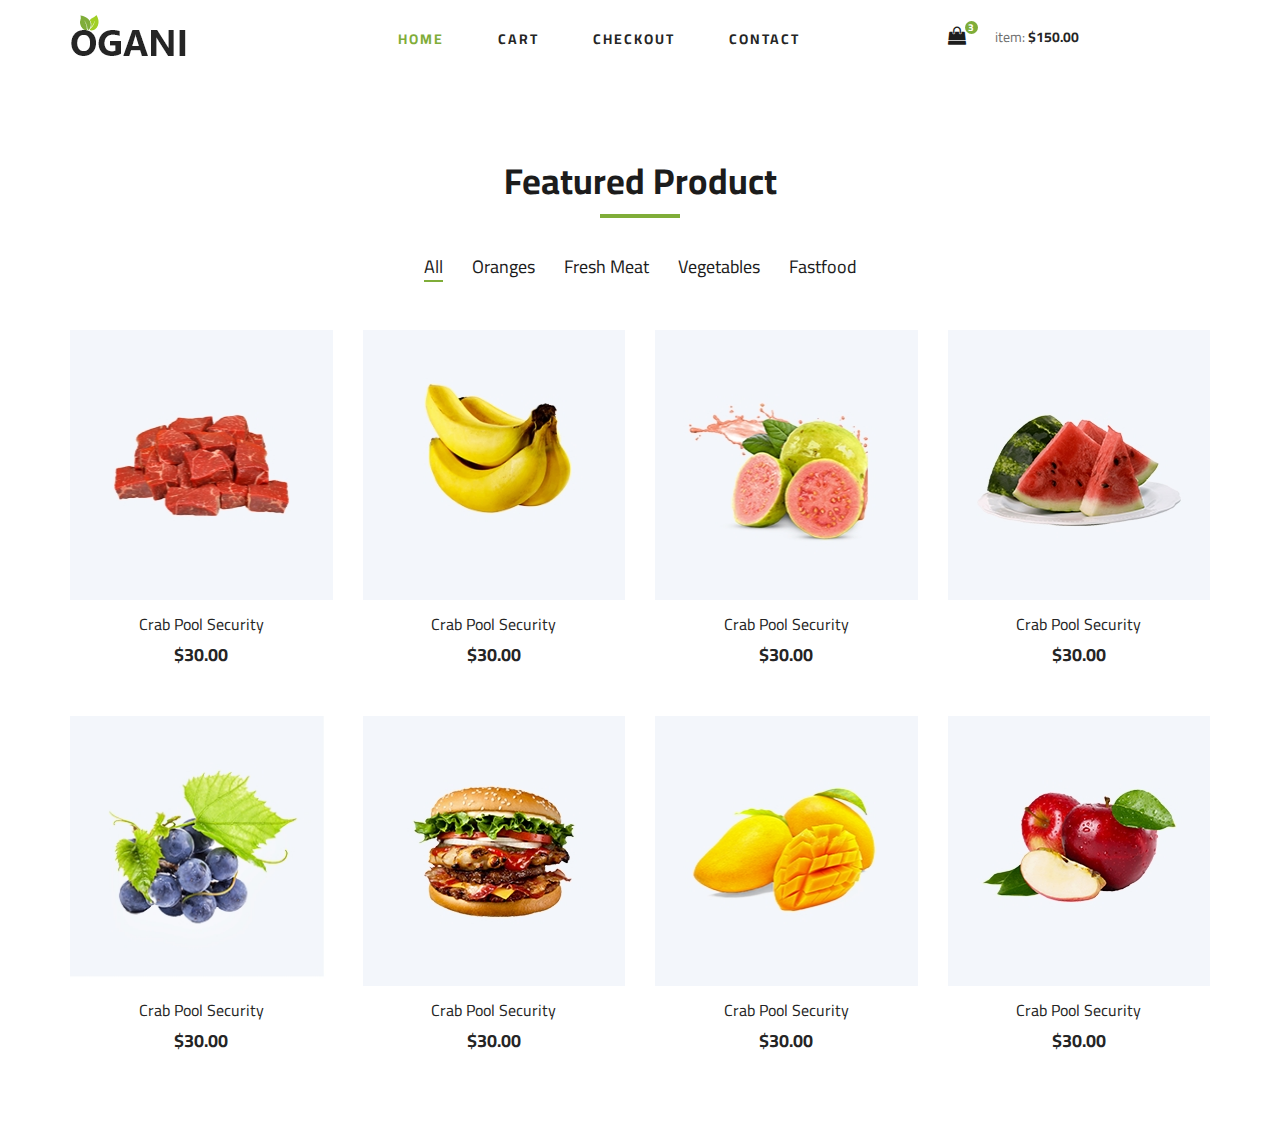
<file: index.html>
<!DOCTYPE html>
<html lang="en">

<head>
    <meta charset="UTF-8">
    <meta name="viewport" content="width=device-width, initial-scale=1.0">
    <meta http-equiv="X-UA-Compatible" content="ie=edge">
    <title>Products</title>

    <!-- Google Font -->
    <link href="https://fonts.googleapis.com/css2?family=Cairo:wght@200;300;400;600;900&display=swap" rel="stylesheet">

    <!-- Css Styles -->
    <link rel="stylesheet" href="css/bootstrap.min.css" type="text/css">
    <link rel="stylesheet" href="css/font-awesome.min.css" type="text/css">
    <link rel="stylesheet" href="css/elegant-icons.css" type="text/css">
    <link rel="stylesheet" href="css/nice-select.css" type="text/css">
    <link rel="stylesheet" href="css/jquery-ui.min.css" type="text/css">
    <link rel="stylesheet" href="css/style.css" type="text/css">
</head>

<body>
    <!-- Header Section Begin -->
    <header class="header">
        <div class="container">
            <div class="row">
                <div class="col-lg-3">
                    <div class="header__logo">
                        <a href="./index.html"><img src="img/logo.png" alt=""></a>
                    </div>
                </div>
                <div class="col-lg-6">
                    <nav class="header__menu">
                        <ul>
                            <li class="active"><a href="./index.html">HOME</a></li>
                            <li><a href="./shoping-cart.html">CART</a></li>
                            <li><a href="./checkout.html">CHECKOUT</a></li>
                            <li><a href="#">CONTACT</a></li>
                        </ul>
                    </nav>
                </div>
                <div class="col-lg-3">
                    <div class="header__cart">
                        <ul>
                            <li><a href="shoping-cart.html"><i class="fa fa-shopping-bag"></i> <span>3</span></a></li>
                        </ul>
                        <div class="header__cart__price">item: <span>$150.00</span></div>
                    </div>
                </div>
            </div>
        </div>
    </header>
    <!-- Header Section End -->

    <!-- Featured Section Begin -->
    <section class="featured spad">
        <div class="container">
            <div class="row">
                <div class="col-lg-12">
                    <div class="section-title">
                        <h2>Featured Product</h2>
                    </div>
                    <div class="featured__controls">
                        <ul>
                            <li class="active" data-filter="*">All</li>
                            <li data-filter=".oranges">Oranges</li>
                            <li data-filter=".fresh-meat">Fresh Meat</li>
                            <li data-filter=".vegetables">Vegetables</li>
                            <li data-filter=".fastfood">Fastfood</li>
                        </ul>
                    </div>
                </div>
            </div>
            <div class="row featured__filter">
                <div class="col-lg-3 col-md-4 col-sm-6 mix oranges fresh-meat">
                    <div class="featured__item">
                        <div class="featured__item__pic set-bg" data-setbg="img/featured/feature-1.jpg">
                            <ul class="featured__item__pic__hover">
                                <li><a href="#"><i class="fa fa-heart"></i></a></li>
                                <li><a href="#"><i class="fa fa-retweet"></i></a></li>
                                <li><a href="#"><i class="fa fa-shopping-cart"></i></a></li>
                            </ul>
                        </div>
                        <div class="featured__item__text">
                            <h6><a href="#">Crab Pool Security</a></h6>
                            <h5>$30.00</h5>
                        </div>
                    </div>
                </div>
                <div class="col-lg-3 col-md-4 col-sm-6 mix vegetables fastfood">
                    <div class="featured__item">
                        <div class="featured__item__pic set-bg" data-setbg="img/featured/feature-2.jpg">
                            <ul class="featured__item__pic__hover">
                                <li><a href="#"><i class="fa fa-heart"></i></a></li>
                                <li><a href="#"><i class="fa fa-retweet"></i></a></li>
                                <li><a href="#"><i class="fa fa-shopping-cart"></i></a></li>
                            </ul>
                        </div>
                        <div class="featured__item__text">
                            <h6><a href="#">Crab Pool Security</a></h6>
                            <h5>$30.00</h5>
                        </div>
                    </div>
                </div>
                <div class="col-lg-3 col-md-4 col-sm-6 mix vegetables fresh-meat">
                    <div class="featured__item">
                        <div class="featured__item__pic set-bg" data-setbg="img/featured/feature-3.jpg">
                            <ul class="featured__item__pic__hover">
                                <li><a href="#"><i class="fa fa-heart"></i></a></li>
                                <li><a href="#"><i class="fa fa-retweet"></i></a></li>
                                <li><a href="#"><i class="fa fa-shopping-cart"></i></a></li>
                            </ul>
                        </div>
                        <div class="featured__item__text">
                            <h6><a href="#">Crab Pool Security</a></h6>
                            <h5>$30.00</h5>
                        </div>
                    </div>
                </div>
                <div class="col-lg-3 col-md-4 col-sm-6 mix fastfood oranges">
                    <div class="featured__item">
                        <div class="featured__item__pic set-bg" data-setbg="img/featured/feature-4.jpg">
                            <ul class="featured__item__pic__hover">
                                <li><a href="#"><i class="fa fa-heart"></i></a></li>
                                <li><a href="#"><i class="fa fa-retweet"></i></a></li>
                                <li><a href="#"><i class="fa fa-shopping-cart"></i></a></li>
                            </ul>
                        </div>
                        <div class="featured__item__text">
                            <h6><a href="#">Crab Pool Security</a></h6>
                            <h5>$30.00</h5>
                        </div>
                    </div>
                </div>
                <div class="col-lg-3 col-md-4 col-sm-6 mix fresh-meat vegetables">
                    <div class="featured__item">
                        <div class="featured__item__pic set-bg" data-setbg="img/featured/feature-5.jpg">
                            <ul class="featured__item__pic__hover">
                                <li><a href="#"><i class="fa fa-heart"></i></a></li>
                                <li><a href="#"><i class="fa fa-retweet"></i></a></li>
                                <li><a href="#"><i class="fa fa-shopping-cart"></i></a></li>
                            </ul>
                        </div>
                        <div class="featured__item__text">
                            <h6><a href="#">Crab Pool Security</a></h6>
                            <h5>$30.00</h5>
                        </div>
                    </div>
                </div>
                <div class="col-lg-3 col-md-4 col-sm-6 mix oranges fastfood">
                    <div class="featured__item">
                        <div class="featured__item__pic set-bg" data-setbg="img/featured/feature-6.jpg">
                            <ul class="featured__item__pic__hover">
                                <li><a href="#"><i class="fa fa-heart"></i></a></li>
                                <li><a href="#"><i class="fa fa-retweet"></i></a></li>
                                <li><a href="#"><i class="fa fa-shopping-cart"></i></a></li>
                            </ul>
                        </div>
                        <div class="featured__item__text">
                            <h6><a href="#">Crab Pool Security</a></h6>
                            <h5>$30.00</h5>
                        </div>
                    </div>
                </div>
                <div class="col-lg-3 col-md-4 col-sm-6 mix fresh-meat vegetables">
                    <div class="featured__item">
                        <div class="featured__item__pic set-bg" data-setbg="img/featured/feature-7.jpg">
                            <ul class="featured__item__pic__hover">
                                <li><a href="#"><i class="fa fa-heart"></i></a></li>
                                <li><a href="#"><i class="fa fa-retweet"></i></a></li>
                                <li><a href="#"><i class="fa fa-shopping-cart"></i></a></li>
                            </ul>
                        </div>
                        <div class="featured__item__text">
                            <h6><a href="#">Crab Pool Security</a></h6>
                            <h5>$30.00</h5>
                        </div>
                    </div>
                </div>
                <div class="col-lg-3 col-md-4 col-sm-6 mix fastfood vegetables">
                    <div class="featured__item">
                        <div class="featured__item__pic set-bg" data-setbg="img/featured/feature-8.jpg">
                            <ul class="featured__item__pic__hover">
                                <li><a href="#"><i class="fa fa-heart"></i></a></li>
                                <li><a href="#"><i class="fa fa-retweet"></i></a></li>
                                <li><a href="#"><i class="fa fa-shopping-cart"></i></a></li>
                            </ul>
                        </div>
                        <div class="featured__item__text">
                            <h6><a href="#">Crab Pool Security</a></h6>
                            <h5>$30.00</h5>
                        </div>
                    </div>
                </div>
            </div>
        </div>
    </section>
    <!-- Featured Section End -->

    <!-- Js Plugins -->
    <script src="js/jquery-3.3.1.min.js"></script>
    <script src="js/bootstrap.min.js"></script>
    <script src="js/jquery.nice-select.min.js"></script>
    <script src="js/jquery-ui.min.js"></script>
    <script src="js/mixitup.min.js"></script>
    <script src="js/main.js"></script>

</body>

</html>
</file>
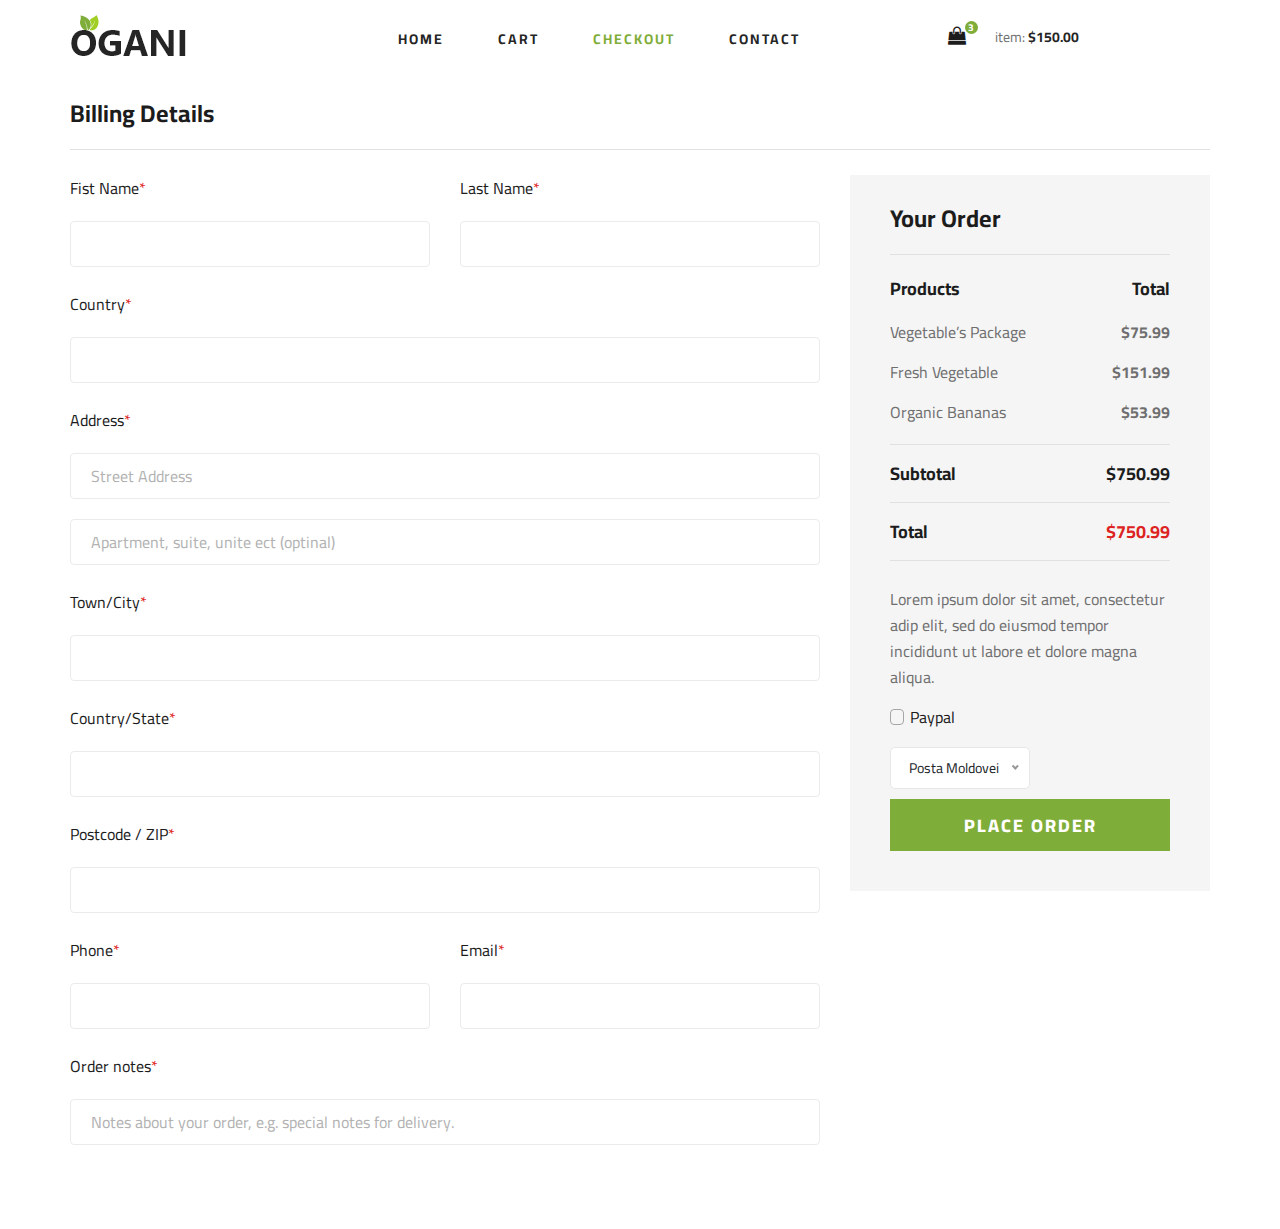
<file: checkout.html>
<!DOCTYPE html>
<html lang="en">

<head>
    <meta charset="UTF-8">
    <meta name="viewport" content="width=device-width, initial-scale=1.0">
    <meta http-equiv="X-UA-Compatible" content="ie=edge">
    <title>Checkout</title>

    <!-- Google Font -->
    <link href="https://fonts.googleapis.com/css2?family=Cairo:wght@200;300;400;600;900&display=swap" rel="stylesheet">

    <!-- Css Styles -->
    <link rel="stylesheet" href="css/bootstrap.min.css" type="text/css">
    <link rel="stylesheet" href="css/font-awesome.min.css" type="text/css">
    <link rel="stylesheet" href="css/elegant-icons.css" type="text/css">
    <link rel="stylesheet" href="css/nice-select.css" type="text/css">
    <link rel="stylesheet" href="css/jquery-ui.min.css" type="text/css">
    <link rel="stylesheet" href="css/style.css" type="text/css">
</head>

<body>
    <!-- Header Section Begin -->
    <header class="header">
        <div class="container">
            <div class="row">
                <div class="col-lg-3">
                    <div class="header__logo">
                        <a href="./index.html"><img src="img/logo.png" alt=""></a>
                    </div>
                </div>
                <div class="col-lg-6">
                    <nav class="header__menu">
                        <ul>
                            <li><a href="./index.html">HOME</a></li>
                            <li><a href="./shoping-cart.html">CART</a></li>
                            <li class="active"><a href="./checkout.html">CHECKOUT</a></li>
                            <li><a href="#">CONTACT</a></li>
                        </ul>
                    </nav>
                </div>
                <div class="col-lg-3">
                    <div class="header__cart">
                        <ul>
                            <li><a href="#"><i class="fa fa-shopping-bag"></i> <span>3</span></a></li>
                        </ul>
                        <div class="header__cart__price">item: <span>$150.00</span></div>
                    </div>
                </div>
            </div>
        </div>
    </header>
    <!-- Header Section End -->

    <!-- Checkout Section Begin -->
    <section class="checkout spad">
        <div class="container">
            <div class="checkout__form">
                <h4>Billing Details</h4>
                <form action="#">
                    <div class="row">
                        <div class="col-lg-8 col-md-6">
                            <div class="row">
                                <div class="col-lg-6">
                                    <div class="checkout__input">
                                        <p>Fist Name<span>*</span></p>
                                        <input type="text">
                                    </div>
                                </div>
                                <div class="col-lg-6">
                                    <div class="checkout__input">
                                        <p>Last Name<span>*</span></p>
                                        <input type="text">
                                    </div>
                                </div>
                            </div>
                            <div class="checkout__input">
                                <p>Country<span>*</span></p>
                                <input type="text">
                            </div>
                            <div class="checkout__input">
                                <p>Address<span>*</span></p>
                                <input type="text" placeholder="Street Address" class="checkout__input__add">
                                <input type="text" placeholder="Apartment, suite, unite ect (optinal)">
                            </div>
                            <div class="checkout__input">
                                <p>Town/City<span>*</span></p>
                                <input type="text">
                            </div>
                            <div class="checkout__input">
                                <p>Country/State<span>*</span></p>
                                <input type="text">
                            </div>
                            <div class="checkout__input">
                                <p>Postcode / ZIP<span>*</span></p>
                                <input type="text">
                            </div>
                            <div class="row">
                                <div class="col-lg-6">
                                    <div class="checkout__input">
                                        <p>Phone<span>*</span></p>
                                        <input type="text">
                                    </div>
                                </div>
                                <div class="col-lg-6">
                                    <div class="checkout__input">
                                        <p>Email<span>*</span></p>
                                        <input type="text">
                                    </div>
                                </div>
                            </div>
                            <div class="checkout__input">
                                <p>Order notes<span>*</span></p>
                                <input type="text"
                                    placeholder="Notes about your order, e.g. special notes for delivery.">
                            </div>
                        </div>
                        <div class="col-lg-4 col-md-6">
                            <div class="checkout__order">
                                <h4>Your Order</h4>
                                <div class="checkout__order__products">Products <span>Total</span></div>
                                <ul>
                                    <li>Vegetable’s Package <span>$75.99</span></li>
                                    <li>Fresh Vegetable <span>$151.99</span></li>
                                    <li>Organic Bananas <span>$53.99</span></li>
                                </ul>
                                <div class="checkout__order__subtotal">Subtotal <span>$750.99</span></div>
                                <div class="checkout__order__total">Total <span>$750.99</span></div>
                                <p>Lorem ipsum dolor sit amet, consectetur adip elit, sed do eiusmod tempor incididunt
                                    ut labore et dolore magna aliqua.</p>

                                <div class="checkout__input__checkbox">
                                    <label for="paypal">
                                        Paypal
                                        <input type="checkbox" id="paypal">
                                        <span class="checkmark"></span>
                                    </label>
                                </div>
                                <div class="checkout__input__checkbox">
                                    <select>
                                        <option>Posta Moldovei</option>
                                        <option>DHL</option>
                                    </select>
                                </div>
                                <button type="submit" class="site-btn">PLACE ORDER</button>
                            </div>
                        </div>
                    </div>
                </form>
            </div>
        </div>
    </section>
    <!-- Checkout Section End -->

    <!-- Js Plugins -->
    <script src="js/jquery-3.3.1.min.js"></script>
    <script src="js/bootstrap.min.js"></script>
    <script src="js/jquery.nice-select.min.js"></script>
    <script src="js/jquery-ui.min.js"></script>
    <script src="js/mixitup.min.js"></script>
    <script src="js/main.js"></script>

</body>

</html>
</file>
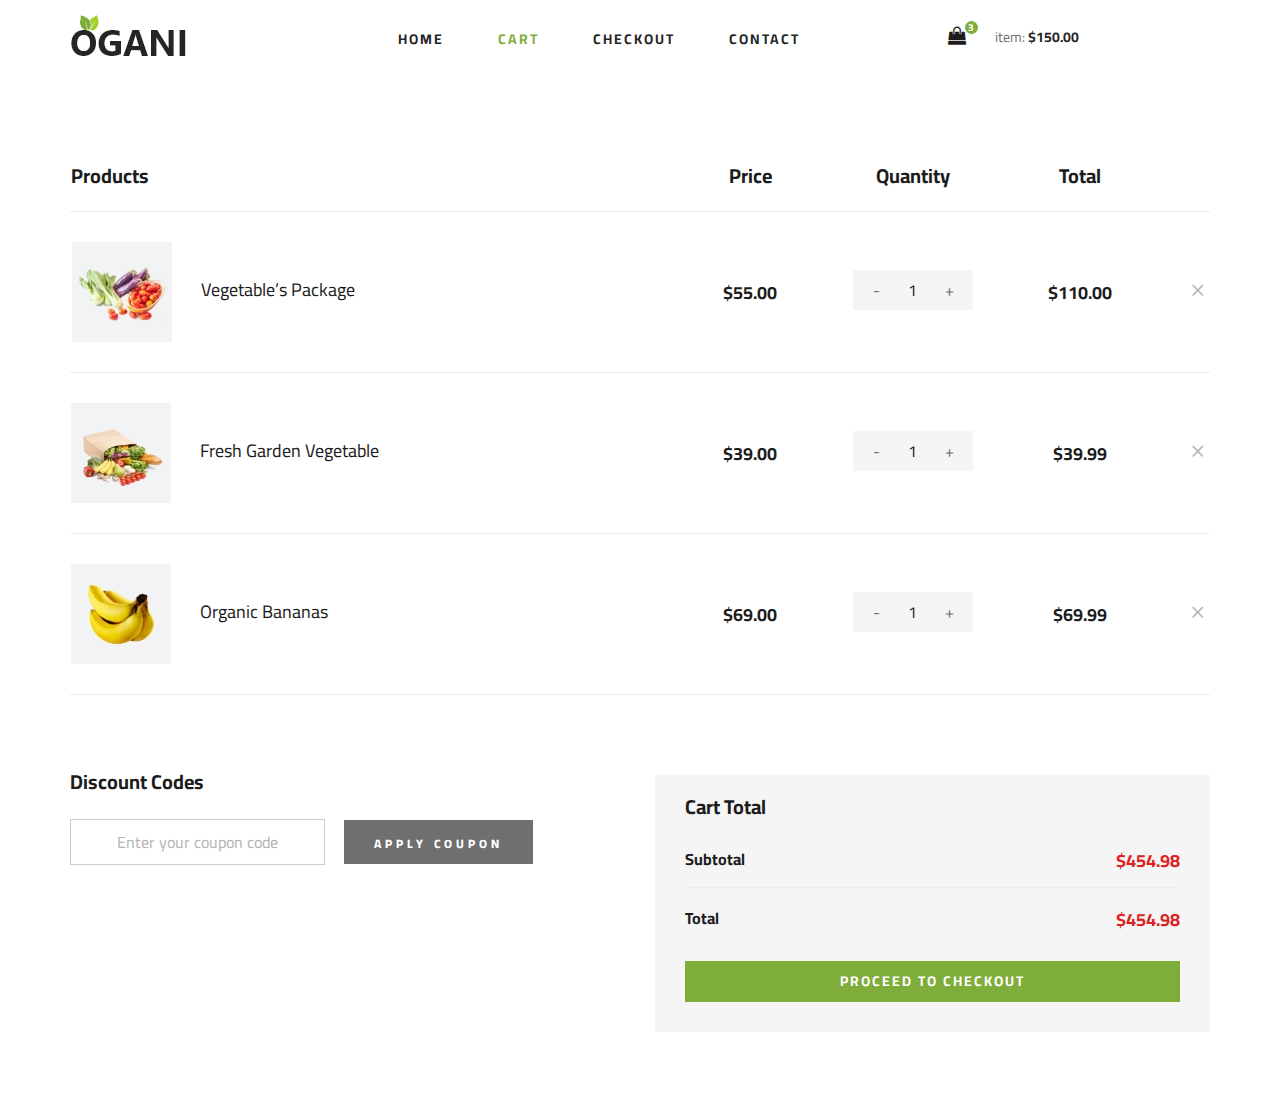
<file: shoping-cart.html>
<!DOCTYPE html>
<html lang="en">

<head>
    <meta charset="UTF-8">
    <meta name="description" content="Ogani Template">
    <meta name="viewport" content="width=device-width, initial-scale=1.0">
    <meta http-equiv="X-UA-Compatible" content="ie=edge">
    <title>Cart</title>

    <!-- Google Font -->
    <link href="https://fonts.googleapis.com/css2?family=Cairo:wght@200;300;400;600;900&display=swap" rel="stylesheet">

    <!-- Css Styles -->
    <link rel="stylesheet" href="css/bootstrap.min.css" type="text/css">
    <link rel="stylesheet" href="css/font-awesome.min.css" type="text/css">
    <link rel="stylesheet" href="css/elegant-icons.css" type="text/css">
    <link rel="stylesheet" href="css/nice-select.css" type="text/css">
    <link rel="stylesheet" href="css/jquery-ui.min.css" type="text/css">
    <link rel="stylesheet" href="css/style.css" type="text/css">
</head>

<body>
    <!-- Header Section Begin -->
    <header class="header">
        <div class="container">
            <div class="row">
                <div class="col-lg-3">
                    <div class="header__logo">
                        <a href="./index.html"><img src="img/logo.png" alt=""></a>
                    </div>
                </div>
                <div class="col-lg-6">
                    <nav class="header__menu">
                        <ul>
                            <li><a href="./index.html">HOME</a></li>
                            <li class="active"><a href="./shoping-cart.html">CART</a></li>
                            <li><a href="./checkout.html">CHECKOUT</a></li>
                            <li><a href="#">CONTACT</a></li>
                        </ul>
                    </nav>
                </div>
                <div class="col-lg-3">
                    <div class="header__cart">
                        <ul>
                            <li><a href="#"><i class="fa fa-shopping-bag"></i> <span>3</span></a></li>
                        </ul>
                        <div class="header__cart__price">item: <span>$150.00</span></div>
                    </div>
                </div>
            </div>
        </div>
    </header>
    <!-- Header Section End -->

    <!-- Shoping Cart Section Begin -->
    <section class="shoping-cart spad">
        <div class="container">
            <div class="row">
                <div class="col-lg-12">
                    <div class="shoping__cart__table">
                        <table>
                            <thead>
                                <tr>
                                    <th class="shoping__product">Products</th>
                                    <th>Price</th>
                                    <th>Quantity</th>
                                    <th>Total</th>
                                    <th></th>
                                </tr>
                            </thead>
                            <tbody>
                                <tr>
                                    <td class="shoping__cart__item">
                                        <img src="img/cart/cart-1.jpg" alt="">
                                        <h5>Vegetable’s Package</h5>
                                    </td>
                                    <td class="shoping__cart__price">
                                        $55.00
                                    </td>
                                    <td class="shoping__cart__quantity">
                                        <div class="quantity">
                                            <div class="pro-qty">
                                                <input type="text" value="1">
                                            </div>
                                        </div>
                                    </td>
                                    <td class="shoping__cart__total">
                                        $110.00
                                    </td>
                                    <td class="shoping__cart__item__close">
                                        <span class="icon_close"></span>
                                    </td>
                                </tr>
                                <tr>
                                    <td class="shoping__cart__item">
                                        <img src="img/cart/cart-2.jpg" alt="">
                                        <h5>Fresh Garden Vegetable</h5>
                                    </td>
                                    <td class="shoping__cart__price">
                                        $39.00
                                    </td>
                                    <td class="shoping__cart__quantity">
                                        <div class="quantity">
                                            <div class="pro-qty">
                                                <input type="text" value="1">
                                            </div>
                                        </div>
                                    </td>
                                    <td class="shoping__cart__total">
                                        $39.99
                                    </td>
                                    <td class="shoping__cart__item__close">
                                        <span class="icon_close"></span>
                                    </td>
                                </tr>
                                <tr>
                                    <td class="shoping__cart__item">
                                        <img src="img/cart/cart-3.jpg" alt="">
                                        <h5>Organic Bananas</h5>
                                    </td>
                                    <td class="shoping__cart__price">
                                        $69.00
                                    </td>
                                    <td class="shoping__cart__quantity">
                                        <div class="quantity">
                                            <div class="pro-qty">
                                                <input type="text" value="1">
                                            </div>
                                        </div>
                                    </td>
                                    <td class="shoping__cart__total">
                                        $69.99
                                    </td>
                                    <td class="shoping__cart__item__close">
                                        <span class="icon_close"></span>
                                    </td>
                                </tr>
                            </tbody>
                        </table>
                    </div>
                </div>
            </div>
            <div class="row">
                <div class="col-lg-6">
                    <div class="shoping__continue">
                        <div class="shoping__discount">
                            <h5>Discount Codes</h5>
                            <form action="#">
                                <input type="text" placeholder="Enter your coupon code">
                                <button type="submit" class="site-btn">APPLY COUPON</button>
                            </form>
                        </div>
                    </div>
                </div>
                <div class="col-lg-6">
                    <div class="shoping__checkout">
                        <h5>Cart Total</h5>
                        <ul>
                            <li>Subtotal <span>$454.98</span></li>
                            <li>Total <span>$454.98</span></li>
                        </ul>
                        <a href="checkout.html" class="primary-btn">PROCEED TO CHECKOUT</a>
                    </div>
                </div>
            </div>
        </div>
    </section>
    <!-- Shoping Cart Section End -->

    <!-- Js Plugins -->
    <script src="js/jquery-3.3.1.min.js"></script>
    <script src="js/bootstrap.min.js"></script>
    <script src="js/jquery.nice-select.min.js"></script>
    <script src="js/jquery-ui.min.js"></script>
    <script src="js/mixitup.min.js"></script>
    <script src="js/main.js"></script>

</body>

</html>
</file>
<file: css/elegant-icons.css>
@font-face {
	font-family: 'ElegantIcons';
	src:url('../fonts/ElegantIcons.eot');
	src:url('../fonts/ElegantIcons.eot?#iefix') format('embedded-opentype'),
		url('../fonts/ElegantIcons.woff') format('woff'),
		url('../fonts/ElegantIcons.ttf') format('truetype'),
		url('../fonts/ElegantIcons.svg#ElegantIcons') format('svg');
	font-weight: normal;
	font-style: normal;
}

/* Use the following CSS code if you want to use data attributes for inserting your icons */
[data-icon]:before {
	font-family: 'ElegantIcons';
	content: attr(data-icon);
	speak: none;
	font-weight: normal;
	font-variant: normal;
	text-transform: none;
	line-height: 1;
	-webkit-font-smoothing: antialiased;
	-moz-osx-font-smoothing: grayscale;
}

/* Use the following CSS code if you want to have a class per icon */
/*
Instead of a list of all class selectors,
you can use the generic selector below, but it's slower:
[class*="your-class-prefix"] {
*/
.arrow_up, .arrow_down, .arrow_left, .arrow_right, .arrow_left-up, .arrow_right-up, .arrow_right-down, .arrow_left-down, .arrow-up-down, .arrow_up-down_alt, .arrow_left-right_alt, .arrow_left-right, .arrow_expand_alt2, .arrow_expand_alt, .arrow_condense, .arrow_expand, .arrow_move, .arrow_carrot-up, .arrow_carrot-down, .arrow_carrot-left, .arrow_carrot-right, .arrow_carrot-2up, .arrow_carrot-2down, .arrow_carrot-2left, .arrow_carrot-2right, .arrow_carrot-up_alt2, .arrow_carrot-down_alt2, .arrow_carrot-left_alt2, .arrow_carrot-right_alt2, .arrow_carrot-2up_alt2, .arrow_carrot-2down_alt2, .arrow_carrot-2left_alt2, .arrow_carrot-2right_alt2, .arrow_triangle-up, .arrow_triangle-down, .arrow_triangle-left, .arrow_triangle-right, .arrow_triangle-up_alt2, .arrow_triangle-down_alt2, .arrow_triangle-left_alt2, .arrow_triangle-right_alt2, .arrow_back, .icon_minus-06, .icon_plus, .icon_close, .icon_check, .icon_minus_alt2, .icon_plus_alt2, .icon_close_alt2, .icon_check_alt2, .icon_zoom-out_alt, .icon_zoom-in_alt, .icon_search, .icon_box-empty, .icon_box-selected, .icon_minus-box, .icon_plus-box, .icon_box-checked, .icon_circle-empty, .icon_circle-slelected, .icon_stop_alt2, .icon_stop, .icon_pause_alt2, .icon_pause, .icon_menu, .icon_menu-square_alt2, .icon_menu-circle_alt2, .icon_ul, .icon_ol, .icon_adjust-horiz, .icon_adjust-vert, .icon_document_alt, .icon_documents_alt, .icon_pencil, .icon_pencil-edit_alt, .icon_pencil-edit, .icon_folder-alt, .icon_folder-open_alt, .icon_folder-add_alt, .icon_info_alt, .icon_error-oct_alt, .icon_error-circle_alt, .icon_error-triangle_alt, .icon_question_alt2, .icon_question, .icon_comment_alt, .icon_chat_alt, .icon_vol-mute_alt, .icon_volume-low_alt, .icon_volume-high_alt, .icon_quotations, .icon_quotations_alt2, .icon_clock_alt, .icon_lock_alt, .icon_lock-open_alt, .icon_key_alt, .icon_cloud_alt, .icon_cloud-upload_alt, .icon_cloud-download_alt, .icon_image, .icon_images, .icon_lightbulb_alt, .icon_gift_alt, .icon_house_alt, .icon_genius, .icon_mobile, .icon_tablet, .icon_laptop, .icon_desktop, .icon_camera_alt, .icon_mail_alt, .icon_cone_alt, .icon_ribbon_alt, .icon_bag_alt, .icon_creditcard, .icon_cart_alt, .icon_paperclip, .icon_tag_alt, .icon_tags_alt, .icon_trash_alt, .icon_cursor_alt, .icon_mic_alt, .icon_compass_alt, .icon_pin_alt, .icon_pushpin_alt, .icon_map_alt, .icon_drawer_alt, .icon_toolbox_alt, .icon_book_alt, .icon_calendar, .icon_film, .icon_table, .icon_contacts_alt, .icon_headphones, .icon_lifesaver, .icon_piechart, .icon_refresh, .icon_link_alt, .icon_link, .icon_loading, .icon_blocked, .icon_archive_alt, .icon_heart_alt, .icon_star_alt, .icon_star-half_alt, .icon_star, .icon_star-half, .icon_tools, .icon_tool, .icon_cog, .icon_cogs, .arrow_up_alt, .arrow_down_alt, .arrow_left_alt, .arrow_right_alt, .arrow_left-up_alt, .arrow_right-up_alt, .arrow_right-down_alt, .arrow_left-down_alt, .arrow_condense_alt, .arrow_expand_alt3, .arrow_carrot_up_alt, .arrow_carrot-down_alt, .arrow_carrot-left_alt, .arrow_carrot-right_alt, .arrow_carrot-2up_alt, .arrow_carrot-2dwnn_alt, .arrow_carrot-2left_alt, .arrow_carrot-2right_alt, .arrow_triangle-up_alt, .arrow_triangle-down_alt, .arrow_triangle-left_alt, .arrow_triangle-right_alt, .icon_minus_alt, .icon_plus_alt, .icon_close_alt, .icon_check_alt, .icon_zoom-out, .icon_zoom-in, .icon_stop_alt, .icon_menu-square_alt, .icon_menu-circle_alt, .icon_document, .icon_documents, .icon_pencil_alt, .icon_folder, .icon_folder-open, .icon_folder-add, .icon_folder_upload, .icon_folder_download, .icon_info, .icon_error-circle, .icon_error-oct, .icon_error-triangle, .icon_question_alt, .icon_comment, .icon_chat, .icon_vol-mute, .icon_volume-low, .icon_volume-high, .icon_quotations_alt, .icon_clock, .icon_lock, .icon_lock-open, .icon_key, .icon_cloud, .icon_cloud-upload, .icon_cloud-download, .icon_lightbulb, .icon_gift, .icon_house, .icon_camera, .icon_mail, .icon_cone, .icon_ribbon, .icon_bag, .icon_cart, .icon_tag, .icon_tags, .icon_trash, .icon_cursor, .icon_mic, .icon_compass, .icon_pin, .icon_pushpin, .icon_map, .icon_drawer, .icon_toolbox, .icon_book, .icon_contacts, .icon_archive, .icon_heart, .icon_profile, .icon_group, .icon_grid-2x2, .icon_grid-3x3, .icon_music, .icon_pause_alt, .icon_phone, .icon_upload, .icon_download, .social_facebook, .social_twitter, .social_pinterest, .social_googleplus, .social_tumblr, .social_tumbleupon, .social_wordpress, .social_instagram, .social_dribbble, .social_vimeo, .social_linkedin, .social_rss, .social_deviantart, .social_share, .social_myspace, .social_skype, .social_youtube, .social_picassa, .social_googledrive, .social_flickr, .social_blogger, .social_spotify, .social_delicious, .social_facebook_circle, .social_twitter_circle, .social_pinterest_circle, .social_googleplus_circle, .social_tumblr_circle, .social_stumbleupon_circle, .social_wordpress_circle, .social_instagram_circle, .social_dribbble_circle, .social_vimeo_circle, .social_linkedin_circle, .social_rss_circle, .social_deviantart_circle, .social_share_circle, .social_myspace_circle, .social_skype_circle, .social_youtube_circle, .social_picassa_circle, .social_googledrive_alt2, .social_flickr_circle, .social_blogger_circle, .social_spotify_circle, .social_delicious_circle, .social_facebook_square, .social_twitter_square, .social_pinterest_square, .social_googleplus_square, .social_tumblr_square, .social_stumbleupon_square, .social_wordpress_square, .social_instagram_square, .social_dribbble_square, .social_vimeo_square, .social_linkedin_square, .social_rss_square, .social_deviantart_square, .social_share_square, .social_myspace_square, .social_skype_square, .social_youtube_square, .social_picassa_square, .social_googledrive_square, .social_flickr_square, .social_blogger_square, .social_spotify_square, .social_delicious_square, .icon_printer, .icon_calulator, .icon_building, .icon_floppy, .icon_drive, .icon_search-2, .icon_id, .icon_id-2, .icon_puzzle, .icon_like, .icon_dislike, .icon_mug, .icon_currency, .icon_wallet, .icon_pens, .icon_easel, .icon_flowchart, .icon_datareport, .icon_briefcase, .icon_shield, .icon_percent, .icon_globe, .icon_globe-2, .icon_target, .icon_hourglass, .icon_balance, .icon_rook, .icon_printer-alt, .icon_calculator_alt, .icon_building_alt, .icon_floppy_alt, .icon_drive_alt, .icon_search_alt, .icon_id_alt, .icon_id-2_alt, .icon_puzzle_alt, .icon_like_alt, .icon_dislike_alt, .icon_mug_alt, .icon_currency_alt, .icon_wallet_alt, .icon_pens_alt, .icon_easel_alt, .icon_flowchart_alt, .icon_datareport_alt, .icon_briefcase_alt, .icon_shield_alt, .icon_percent_alt, .icon_globe_alt, .icon_clipboard {
	font-family: 'ElegantIcons';
	speak: none;
	font-style: normal;
	font-weight: normal;
	font-variant: normal;
	text-transform: none;
	line-height: 1;
	-webkit-font-smoothing: antialiased;
}
.arrow_up:before {
	content: "\21";
}
.arrow_down:before {
	content: "\22";
}
.arrow_left:before {
	content: "\23";
}
.arrow_right:before {
	content: "\24";
}
.arrow_left-up:before {
	content: "\25";
}
.arrow_right-up:before {
	content: "\26";
}
.arrow_right-down:before {
	content: "\27";
}
.arrow_left-down:before {
	content: "\28";
}
.arrow-up-down:before {
	content: "\29";
}
.arrow_up-down_alt:before {
	content: "\2a";
}
.arrow_left-right_alt:before {
	content: "\2b";
}
.arrow_left-right:before {
	content: "\2c";
}
.arrow_expand_alt2:before {
	content: "\2d";
}
.arrow_expand_alt:before {
	content: "\2e";
}
.arrow_condense:before {
	content: "\2f";
}
.arrow_expand:before {
	content: "\30";
}
.arrow_move:before {
	content: "\31";
}
.arrow_carrot-up:before {
	content: "\32";
}
.arrow_carrot-down:before {
	content: "\33";
}
.arrow_carrot-left:before {
	content: "\34";
}
.arrow_carrot-right:before {
	content: "\35";
}
.arrow_carrot-2up:before {
	content: "\36";
}
.arrow_carrot-2down:before {
	content: "\37";
}
.arrow_carrot-2left:before {
	content: "\38";
}
.arrow_carrot-2right:before {
	content: "\39";
}
.arrow_carrot-up_alt2:before {
	content: "\3a";
}
.arrow_carrot-down_alt2:before {
	content: "\3b";
}
.arrow_carrot-left_alt2:before {
	content: "\3c";
}
.arrow_carrot-right_alt2:before {
	content: "\3d";
}
.arrow_carrot-2up_alt2:before {
	content: "\3e";
}
.arrow_carrot-2down_alt2:before {
	content: "\3f";
}
.arrow_carrot-2left_alt2:before {
	content: "\40";
}
.arrow_carrot-2right_alt2:before {
	content: "\41";
}
.arrow_triangle-up:before {
	content: "\42";
}
.arrow_triangle-down:before {
	content: "\43";
}
.arrow_triangle-left:before {
	content: "\44";
}
.arrow_triangle-right:before {
	content: "\45";
}
.arrow_triangle-up_alt2:before {
	content: "\46";
}
.arrow_triangle-down_alt2:before {
	content: "\47";
}
.arrow_triangle-left_alt2:before {
	content: "\48";
}
.arrow_triangle-right_alt2:before {
	content: "\49";
}
.arrow_back:before {
	content: "\4a";
}
.icon_minus-06:before {
	content: "\4b";
}
.icon_plus:before {
	content: "\4c";
}
.icon_close:before {
	content: "\4d";
}
.icon_check:before {
	content: "\4e";
}
.icon_minus_alt2:before {
	content: "\4f";
}
.icon_plus_alt2:before {
	content: "\50";
}
.icon_close_alt2:before {
	content: "\51";
}
.icon_check_alt2:before {
	content: "\52";
}
.icon_zoom-out_alt:before {
	content: "\53";
}
.icon_zoom-in_alt:before {
	content: "\54";
}
.icon_search:before {
	content: "\55";
}
.icon_box-empty:before {
	content: "\56";
}
.icon_box-selected:before {
	content: "\57";
}
.icon_minus-box:before {
	content: "\58";
}
.icon_plus-box:before {
	content: "\59";
}
.icon_box-checked:before {
	content: "\5a";
}
.icon_circle-empty:before {
	content: "\5b";
}
.icon_circle-slelected:before {
	content: "\5c";
}
.icon_stop_alt2:before {
	content: "\5d";
}
.icon_stop:before {
	content: "\5e";
}
.icon_pause_alt2:before {
	content: "\5f";
}
.icon_pause:before {
	content: "\60";
}
.icon_menu:before {
	content: "\61";
}
.icon_menu-square_alt2:before {
	content: "\62";
}
.icon_menu-circle_alt2:before {
	content: "\63";
}
.icon_ul:before {
	content: "\64";
}
.icon_ol:before {
	content: "\65";
}
.icon_adjust-horiz:before {
	content: "\66";
}
.icon_adjust-vert:before {
	content: "\67";
}
.icon_document_alt:before {
	content: "\68";
}
.icon_documents_alt:before {
	content: "\69";
}
.icon_pencil:before {
	content: "\6a";
}
.icon_pencil-edit_alt:before {
	content: "\6b";
}
.icon_pencil-edit:before {
	content: "\6c";
}
.icon_folder-alt:before {
	content: "\6d";
}
.icon_folder-open_alt:before {
	content: "\6e";
}
.icon_folder-add_alt:before {
	content: "\6f";
}
.icon_info_alt:before {
	content: "\70";
}
.icon_error-oct_alt:before {
	content: "\71";
}
.icon_error-circle_alt:before {
	content: "\72";
}
.icon_error-triangle_alt:before {
	content: "\73";
}
.icon_question_alt2:before {
	content: "\74";
}
.icon_question:before {
	content: "\75";
}
.icon_comment_alt:before {
	content: "\76";
}
.icon_chat_alt:before {
	content: "\77";
}
.icon_vol-mute_alt:before {
	content: "\78";
}
.icon_volume-low_alt:before {
	content: "\79";
}
.icon_volume-high_alt:before {
	content: "\7a";
}
.icon_quotations:before {
	content: "\7b";
}
.icon_quotations_alt2:before {
	content: "\7c";
}
.icon_clock_alt:before {
	content: "\7d";
}
.icon_lock_alt:before {
	content: "\7e";
}
.icon_lock-open_alt:before {
	content: "\e000";
}
.icon_key_alt:before {
	content: "\e001";
}
.icon_cloud_alt:before {
	content: "\e002";
}
.icon_cloud-upload_alt:before {
	content: "\e003";
}
.icon_cloud-download_alt:before {
	content: "\e004";
}
.icon_image:before {
	content: "\e005";
}
.icon_images:before {
	content: "\e006";
}
.icon_lightbulb_alt:before {
	content: "\e007";
}
.icon_gift_alt:before {
	content: "\e008";
}
.icon_house_alt:before {
	content: "\e009";
}
.icon_genius:before {
	content: "\e00a";
}
.icon_mobile:before {
	content: "\e00b";
}
.icon_tablet:before {
	content: "\e00c";
}
.icon_laptop:before {
	content: "\e00d";
}
.icon_desktop:before {
	content: "\e00e";
}
.icon_camera_alt:before {
	content: "\e00f";
}
.icon_mail_alt:before {
	content: "\e010";
}
.icon_cone_alt:before {
	content: "\e011";
}
.icon_ribbon_alt:before {
	content: "\e012";
}
.icon_bag_alt:before {
	content: "\e013";
}
.icon_creditcard:before {
	content: "\e014";
}
.icon_cart_alt:before {
	content: "\e015";
}
.icon_paperclip:before {
	content: "\e016";
}
.icon_tag_alt:before {
	content: "\e017";
}
.icon_tags_alt:before {
	content: "\e018";
}
.icon_trash_alt:before {
	content: "\e019";
}
.icon_cursor_alt:before {
	content: "\e01a";
}
.icon_mic_alt:before {
	content: "\e01b";
}
.icon_compass_alt:before {
	content: "\e01c";
}
.icon_pin_alt:before {
	content: "\e01d";
}
.icon_pushpin_alt:before {
	content: "\e01e";
}
.icon_map_alt:before {
	content: "\e01f";
}
.icon_drawer_alt:before {
	content: "\e020";
}
.icon_toolbox_alt:before {
	content: "\e021";
}
.icon_book_alt:before {
	content: "\e022";
}
.icon_calendar:before {
	content: "\e023";
}
.icon_film:before {
	content: "\e024";
}
.icon_table:before {
	content: "\e025";
}
.icon_contacts_alt:before {
	content: "\e026";
}
.icon_headphones:before {
	content: "\e027";
}
.icon_lifesaver:before {
	content: "\e028";
}
.icon_piechart:before {
	content: "\e029";
}
.icon_refresh:before {
	content: "\e02a";
}
.icon_link_alt:before {
	content: "\e02b";
}
.icon_link:before {
	content: "\e02c";
}
.icon_loading:before {
	content: "\e02d";
}
.icon_blocked:before {
	content: "\e02e";
}
.icon_archive_alt:before {
	content: "\e02f";
}
.icon_heart_alt:before {
	content: "\e030";
}
.icon_star_alt:before {
	content: "\e031";
}
.icon_star-half_alt:before {
	content: "\e032";
}
.icon_star:before {
	content: "\e033";
}
.icon_star-half:before {
	content: "\e034";
}
.icon_tools:before {
	content: "\e035";
}
.icon_tool:before {
	content: "\e036";
}
.icon_cog:before {
	content: "\e037";
}
.icon_cogs:before {
	content: "\e038";
}
.arrow_up_alt:before {
	content: "\e039";
}
.arrow_down_alt:before {
	content: "\e03a";
}
.arrow_left_alt:before {
	content: "\e03b";
}
.arrow_right_alt:before {
	content: "\e03c";
}
.arrow_left-up_alt:before {
	content: "\e03d";
}
.arrow_right-up_alt:before {
	content: "\e03e";
}
.arrow_right-down_alt:before {
	content: "\e03f";
}
.arrow_left-down_alt:before {
	content: "\e040";
}
.arrow_condense_alt:before {
	content: "\e041";
}
.arrow_expand_alt3:before {
	content: "\e042";
}
.arrow_carrot_up_alt:before {
	content: "\e043";
}
.arrow_carrot-down_alt:before {
	content: "\e044";
}
.arrow_carrot-left_alt:before {
	content: "\e045";
}
.arrow_carrot-right_alt:before {
	content: "\e046";
}
.arrow_carrot-2up_alt:before {
	content: "\e047";
}
.arrow_carrot-2dwnn_alt:before {
	content: "\e048";
}
.arrow_carrot-2left_alt:before {
	content: "\e049";
}
.arrow_carrot-2right_alt:before {
	content: "\e04a";
}
.arrow_triangle-up_alt:before {
	content: "\e04b";
}
.arrow_triangle-down_alt:before {
	content: "\e04c";
}
.arrow_triangle-left_alt:before {
	content: "\e04d";
}
.arrow_triangle-right_alt:before {
	content: "\e04e";
}
.icon_minus_alt:before {
	content: "\e04f";
}
.icon_plus_alt:before {
	content: "\e050";
}
.icon_close_alt:before {
	content: "\e051";
}
.icon_check_alt:before {
	content: "\e052";
}
.icon_zoom-out:before {
	content: "\e053";
}
.icon_zoom-in:before {
	content: "\e054";
}
.icon_stop_alt:before {
	content: "\e055";
}
.icon_menu-square_alt:before {
	content: "\e056";
}
.icon_menu-circle_alt:before {
	content: "\e057";
}
.icon_document:before {
	content: "\e058";
}
.icon_documents:before {
	content: "\e059";
}
.icon_pencil_alt:before {
	content: "\e05a";
}
.icon_folder:before {
	content: "\e05b";
}
.icon_folder-open:before {
	content: "\e05c";
}
.icon_folder-add:before {
	content: "\e05d";
}
.icon_folder_upload:before {
	content: "\e05e";
}
.icon_folder_download:before {
	content: "\e05f";
}
.icon_info:before {
	content: "\e060";
}
.icon_error-circle:before {
	content: "\e061";
}
.icon_error-oct:before {
	content: "\e062";
}
.icon_error-triangle:before {
	content: "\e063";
}
.icon_question_alt:before {
	content: "\e064";
}
.icon_comment:before {
	content: "\e065";
}
.icon_chat:before {
	content: "\e066";
}
.icon_vol-mute:before {
	content: "\e067";
}
.icon_volume-low:before {
	content: "\e068";
}
.icon_volume-high:before {
	content: "\e069";
}
.icon_quotations_alt:before {
	content: "\e06a";
}
.icon_clock:before {
	content: "\e06b";
}
.icon_lock:before {
	content: "\e06c";
}
.icon_lock-open:before {
	content: "\e06d";
}
.icon_key:before {
	content: "\e06e";
}
.icon_cloud:before {
	content: "\e06f";
}
.icon_cloud-upload:before {
	content: "\e070";
}
.icon_cloud-download:before {
	content: "\e071";
}
.icon_lightbulb:before {
	content: "\e072";
}
.icon_gift:before {
	content: "\e073";
}
.icon_house:before {
	content: "\e074";
}
.icon_camera:before {
	content: "\e075";
}
.icon_mail:before {
	content: "\e076";
}
.icon_cone:before {
	content: "\e077";
}
.icon_ribbon:before {
	content: "\e078";
}
.icon_bag:before {
	content: "\e079";
}
.icon_cart:before {
	content: "\e07a";
}
.icon_tag:before {
	content: "\e07b";
}
.icon_tags:before {
	content: "\e07c";
}
.icon_trash:before {
	content: "\e07d";
}
.icon_cursor:before {
	content: "\e07e";
}
.icon_mic:before {
	content: "\e07f";
}
.icon_compass:before {
	content: "\e080";
}
.icon_pin:before {
	content: "\e081";
}
.icon_pushpin:before {
	content: "\e082";
}
.icon_map:before {
	content: "\e083";
}
.icon_drawer:before {
	content: "\e084";
}
.icon_toolbox:before {
	content: "\e085";
}
.icon_book:before {
	content: "\e086";
}
.icon_contacts:before {
	content: "\e087";
}
.icon_archive:before {
	content: "\e088";
}
.icon_heart:before {
	content: "\e089";
}
.icon_profile:before {
	content: "\e08a";
}
.icon_group:before {
	content: "\e08b";
}
.icon_grid-2x2:before {
	content: "\e08c";
}
.icon_grid-3x3:before {
	content: "\e08d";
}
.icon_music:before {
	content: "\e08e";
}
.icon_pause_alt:before {
	content: "\e08f";
}
.icon_phone:before {
	content: "\e090";
}
.icon_upload:before {
	content: "\e091";
}
.icon_download:before {
	content: "\e092";
}
.social_facebook:before {
	content: "\e093";
}
.social_twitter:before {
	content: "\e094";
}
.social_pinterest:before {
	content: "\e095";
}
.social_googleplus:before {
	content: "\e096";
}
.social_tumblr:before {
	content: "\e097";
}
.social_tumbleupon:before {
	content: "\e098";
}
.social_wordpress:before {
	content: "\e099";
}
.social_instagram:before {
	content: "\e09a";
}
.social_dribbble:before {
	content: "\e09b";
}
.social_vimeo:before {
	content: "\e09c";
}
.social_linkedin:before {
	content: "\e09d";
}
.social_rss:before {
	content: "\e09e";
}
.social_deviantart:before {
	content: "\e09f";
}
.social_share:before {
	content: "\e0a0";
}
.social_myspace:before {
	content: "\e0a1";
}
.social_skype:before {
	content: "\e0a2";
}
.social_youtube:before {
	content: "\e0a3";
}
.social_picassa:before {
	content: "\e0a4";
}
.social_googledrive:before {
	content: "\e0a5";
}
.social_flickr:before {
	content: "\e0a6";
}
.social_blogger:before {
	content: "\e0a7";
}
.social_spotify:before {
	content: "\e0a8";
}
.social_delicious:before {
	content: "\e0a9";
}
.social_facebook_circle:before {
	content: "\e0aa";
}
.social_twitter_circle:before {
	content: "\e0ab";
}
.social_pinterest_circle:before {
	content: "\e0ac";
}
.social_googleplus_circle:before {
	content: "\e0ad";
}
.social_tumblr_circle:before {
	content: "\e0ae";
}
.social_stumbleupon_circle:before {
	content: "\e0af";
}
.social_wordpress_circle:before {
	content: "\e0b0";
}
.social_instagram_circle:before {
	content: "\e0b1";
}
.social_dribbble_circle:before {
	content: "\e0b2";
}
.social_vimeo_circle:before {
	content: "\e0b3";
}
.social_linkedin_circle:before {
	content: "\e0b4";
}
.social_rss_circle:before {
	content: "\e0b5";
}
.social_deviantart_circle:before {
	content: "\e0b6";
}
.social_share_circle:before {
	content: "\e0b7";
}
.social_myspace_circle:before {
	content: "\e0b8";
}
.social_skype_circle:before {
	content: "\e0b9";
}
.social_youtube_circle:before {
	content: "\e0ba";
}
.social_picassa_circle:before {
	content: "\e0bb";
}
.social_googledrive_alt2:before {
	content: "\e0bc";
}
.social_flickr_circle:before {
	content: "\e0bd";
}
.social_blogger_circle:before {
	content: "\e0be";
}
.social_spotify_circle:before {
	content: "\e0bf";
}
.social_delicious_circle:before {
	content: "\e0c0";
}
.social_facebook_square:before {
	content: "\e0c1";
}
.social_twitter_square:before {
	content: "\e0c2";
}
.social_pinterest_square:before {
	content: "\e0c3";
}
.social_googleplus_square:before {
	content: "\e0c4";
}
.social_tumblr_square:before {
	content: "\e0c5";
}
.social_stumbleupon_square:before {
	content: "\e0c6";
}
.social_wordpress_square:before {
	content: "\e0c7";
}
.social_instagram_square:before {
	content: "\e0c8";
}
.social_dribbble_square:before {
	content: "\e0c9";
}
.social_vimeo_square:before {
	content: "\e0ca";
}
.social_linkedin_square:before {
	content: "\e0cb";
}
.social_rss_square:before {
	content: "\e0cc";
}
.social_deviantart_square:before {
	content: "\e0cd";
}
.social_share_square:before {
	content: "\e0ce";
}
.social_myspace_square:before {
	content: "\e0cf";
}
.social_skype_square:before {
	content: "\e0d0";
}
.social_youtube_square:before {
	content: "\e0d1";
}
.social_picassa_square:before {
	content: "\e0d2";
}
.social_googledrive_square:before {
	content: "\e0d3";
}
.social_flickr_square:before {
	content: "\e0d4";
}
.social_blogger_square:before {
	content: "\e0d5";
}
.social_spotify_square:before {
	content: "\e0d6";
}
.social_delicious_square:before {
	content: "\e0d7";
}
.icon_printer:before {
	content: "\e103";
}
.icon_calulator:before {
	content: "\e0ee";
}
.icon_building:before {
	content: "\e0ef";
}
.icon_floppy:before {
	content: "\e0e8";
}
.icon_drive:before {
	content: "\e0ea";
}
.icon_search-2:before {
	content: "\e101";
}
.icon_id:before {
	content: "\e107";
}
.icon_id-2:before {
	content: "\e108";
}
.icon_puzzle:before {
	content: "\e102";
}
.icon_like:before {
	content: "\e106";
}
.icon_dislike:before {
	content: "\e0eb";
}
.icon_mug:before {
	content: "\e105";
}
.icon_currency:before {
	content: "\e0ed";
}
.icon_wallet:before {
	content: "\e100";
}
.icon_pens:before {
	content: "\e104";
}
.icon_easel:before {
	content: "\e0e9";
}
.icon_flowchart:before {
	content: "\e109";
}
.icon_datareport:before {
	content: "\e0ec";
}
.icon_briefcase:before {
	content: "\e0fe";
}
.icon_shield:before {
	content: "\e0f6";
}
.icon_percent:before {
	content: "\e0fb";
}
.icon_globe:before {
	content: "\e0e2";
}
.icon_globe-2:before {
	content: "\e0e3";
}
.icon_target:before {
	content: "\e0f5";
}
.icon_hourglass:before {
	content: "\e0e1";
}
.icon_balance:before {
	content: "\e0ff";
}
.icon_rook:before {
	content: "\e0f8";
}
.icon_printer-alt:before {
	content: "\e0fa";
}
.icon_calculator_alt:before {
	content: "\e0e7";
}
.icon_building_alt:before {
	content: "\e0fd";
}
.icon_floppy_alt:before {
	content: "\e0e4";
}
.icon_drive_alt:before {
	content: "\e0e5";
}
.icon_search_alt:before {
	content: "\e0f7";
}
.icon_id_alt:before {
	content: "\e0e0";
}
.icon_id-2_alt:before {
	content: "\e0fc";
}
.icon_puzzle_alt:before {
	content: "\e0f9";
}
.icon_like_alt:before {
	content: "\e0dd";
}
.icon_dislike_alt:before {
	content: "\e0f1";
}
.icon_mug_alt:before {
	content: "\e0dc";
}
.icon_currency_alt:before {
	content: "\e0f3";
}
.icon_wallet_alt:before {
	content: "\e0d8";
}
.icon_pens_alt:before {
	content: "\e0db";
}
.icon_easel_alt:before {
	content: "\e0f0";
}
.icon_flowchart_alt:before {
	content: "\e0df";
}
.icon_datareport_alt:before {
	content: "\e0f2";
}
.icon_briefcase_alt:before {
	content: "\e0f4";
}
.icon_shield_alt:before {
	content: "\e0d9";
}
.icon_percent_alt:before {
	content: "\e0da";
}
.icon_globe_alt:before {
	content: "\e0de";
}
.icon_clipboard:before {
	content: "\e0e6";
}


	.glyph {
		float: left;
		text-align: center;
		padding: .75em;
		margin: .4em 1.5em .75em 0;
		width: 6em;
text-shadow: none;
	}
        .glyph_big {
        font-size: 128px;
        color: #59c5dc;
        float: left;
        margin-right: 20px;
        }

        .glyph div { padding-bottom: 10px;}

	.glyph input {
		font-family: consolas, monospace;
		font-size: 12px;
		width: 100%;
		text-align: center;
		border: 0;
		box-shadow: 0 0 0 1px #ccc;
		padding: .2em;
                -moz-border-radius: 5px;
                -webkit-border-radius: 5px;
	}
	.centered {
		margin-left: auto;
		margin-right: auto;
	}
	.glyph .fs1 {
		font-size: 2em;
	}
</file>
<file: css/nice-select.css>
.nice-select {
  -webkit-tap-highlight-color: transparent;
  background-color: #fff;
  border-radius: 5px;
  border: solid 1px #e8e8e8;
  box-sizing: border-box;
  clear: both;
  cursor: pointer;
  display: block;
  float: left;
  font-family: inherit;
  font-size: 14px;
  font-weight: normal;
  height: 42px;
  line-height: 40px;
  outline: none;
  padding-left: 18px;
  padding-right: 30px;
  position: relative;
  text-align: left !important;
  -webkit-transition: all 0.2s ease-in-out;
  transition: all 0.2s ease-in-out;
  -webkit-user-select: none;
     -moz-user-select: none;
      -ms-user-select: none;
          user-select: none;
  white-space: nowrap;
  width: auto; }
  .nice-select:hover {
    border-color: #dbdbdb; }
  .nice-select:active, .nice-select.open, .nice-select:focus {
    border-color: #999; }
  .nice-select:after {
    border-bottom: 2px solid #999;
    border-right: 2px solid #999;
    content: '';
    display: block;
    height: 5px;
    margin-top: -4px;
    pointer-events: none;
    position: absolute;
    right: 12px;
    top: 50%;
    -webkit-transform-origin: 66% 66%;
        -ms-transform-origin: 66% 66%;
            transform-origin: 66% 66%;
    -webkit-transform: rotate(45deg);
        -ms-transform: rotate(45deg);
            transform: rotate(45deg);
    -webkit-transition: all 0.15s ease-in-out;
    transition: all 0.15s ease-in-out;
    width: 5px; }
  .nice-select.open:after {
    -webkit-transform: rotate(-135deg);
        -ms-transform: rotate(-135deg);
            transform: rotate(-135deg); }
  .nice-select.open .list {
    opacity: 1;
    pointer-events: auto;
    -webkit-transform: scale(1) translateY(0);
        -ms-transform: scale(1) translateY(0);
            transform: scale(1) translateY(0); }
  .nice-select.disabled {
    border-color: #ededed;
    color: #999;
    pointer-events: none; }
    .nice-select.disabled:after {
      border-color: #cccccc; }
  .nice-select.wide {
    width: 100%; }
    .nice-select.wide .list {
      left: 0 !important;
      right: 0 !important; }
  .nice-select.right {
    float: right; }
    .nice-select.right .list {
      left: auto;
      right: 0; }
  .nice-select.small {
    font-size: 12px;
    height: 36px;
    line-height: 34px; }
    .nice-select.small:after {
      height: 4px;
      width: 4px; }
    .nice-select.small .option {
      line-height: 34px;
      min-height: 34px; }
  .nice-select .list {
    background-color: #fff;
    border-radius: 5px;
    box-shadow: 0 0 0 1px rgba(68, 68, 68, 0.11);
    box-sizing: border-box;
    margin-top: 4px;
    opacity: 0;
    overflow: hidden;
    padding: 0;
    pointer-events: none;
    position: absolute;
    top: 100%;
    left: 0;
    -webkit-transform-origin: 50% 0;
        -ms-transform-origin: 50% 0;
            transform-origin: 50% 0;
    -webkit-transform: scale(0.75) translateY(-21px);
        -ms-transform: scale(0.75) translateY(-21px);
            transform: scale(0.75) translateY(-21px);
    -webkit-transition: all 0.2s cubic-bezier(0.5, 0, 0, 1.25), opacity 0.15s ease-out;
    transition: all 0.2s cubic-bezier(0.5, 0, 0, 1.25), opacity 0.15s ease-out;
    z-index: 9; }
    .nice-select .list:hover .option:not(:hover) {
      background-color: transparent !important; }
  .nice-select .option {
    cursor: pointer;
    font-weight: 400;
    line-height: 40px;
    list-style: none;
    min-height: 40px;
    outline: none;
    padding-left: 18px;
    padding-right: 29px;
    text-align: left;
    -webkit-transition: all 0.2s;
    transition: all 0.2s; }
    .nice-select .option:hover, .nice-select .option.focus, .nice-select .option.selected.focus {
      background-color: #f6f6f6; }
    .nice-select .option.selected {
      font-weight: bold; }
    .nice-select .option.disabled {
      background-color: transparent;
      color: #999;
      cursor: default; }

.no-csspointerevents .nice-select .list {
  display: none; }

.no-csspointerevents .nice-select.open .list {
  display: block; }
</file>
<file: css/style.css>
/*------------------------------------------------------------------
[Table of contents]
1.  Template default CSS
	1.1	Variables
	1.2	Mixins
	1.3	Flexbox
	1.4	Reset
2.  Helper Css
3.  Header Section
4.  Hero Section
5.  Service Section
6.  Categories Section
7.  Featured Section
8.  Latest Product Section
9.  Contact
10.  Footer Style
-------------------------------------------------------------------*/

html,
body {
	height: 100%;
	font-family: "Cairo", sans-serif;
	-webkit-font-smoothing: antialiased;
	font-smoothing: antialiased;
}

h1,
h2,
h3,
h4,
h5,
h6 {
	margin: 0;
	color: #111111;
	font-weight: 400;
	font-family: "Cairo", sans-serif;
}

h1 {
	font-size: 70px;
}

h2 {
	font-size: 36px;
}

h3 {
	font-size: 30px;
}

h4 {
	font-size: 24px;
}

h5 {
	font-size: 18px;
}

h6 {
	font-size: 16px;
}

p {
	font-size: 16px;
	font-family: "Cairo", sans-serif;
	color: #6f6f6f;
	font-weight: 400;
	line-height: 26px;
	margin: 0 0 15px 0;
}

img {
	max-width: 100%;
}

input:focus,
select:focus,
button:focus,
textarea:focus {
	outline: none;
}

a:hover,
a:focus {
	text-decoration: none;
	outline: none;
	color: #ffffff;
}

ul,
ol {
	padding: 0;
	margin: 0;
}

/*---------------------
  Helper CSS
-----------------------*/

.section-title {
	margin-bottom: 50px;
	text-align: center;
}

.section-title h2 {
	color: #1c1c1c;
	font-weight: 700;
	position: relative;
}

.section-title h2:after {
	position: absolute;
	left: 0;
	bottom: -15px;
	right: 0;
	height: 4px;
	width: 80px;
	background: #7fad39;
	content: "";
	margin: 0 auto;
}

.set-bg {
	background-repeat: no-repeat;
	background-size: cover;
	background-position: top center;
}

.spad {
	padding-top: 100px;
	padding-bottom: 100px;
}

.text-white h1,
.text-white h2,
.text-white h3,
.text-white h4,
.text-white h5,
.text-white h6,
.text-white p,
.text-white span,
.text-white li,
.text-white a {
	color: #fff;
}

/* buttons */

.primary-btn {
	display: inline-block;
	font-size: 14px;
	padding: 10px 28px 10px;
	color: #ffffff;
	text-transform: uppercase;
	font-weight: 700;
	background: #7fad39;
	letter-spacing: 2px;
}

.site-btn {
	font-size: 14px;
	color: #ffffff;
	font-weight: 800;
	text-transform: uppercase;
	display: inline-block;
	padding: 13px 30px 12px;
	background: #7fad39;
	border: none;
}

/*---------------------
  Header
-----------------------*/

.header__logo {
	padding: 15px 0;
}

.header__logo a {
	display: inline-block;
}

.header__menu {
	padding: 24px 35px;
}

.header__menu ul li {
	list-style: none;
	display: inline-block;
	margin-right: 50px;
	position: relative;
}

.header__menu ul li.active a {
	color: #7fad39;
}

.header__menu ul li:hover>a {
	color: #7fad39;
}

.header__menu ul li:last-child {
	margin-right: 0;
}

.header__menu ul li a {
	font-size: 14px;
	color: #252525;
	text-transform: uppercase;
	font-weight: 700;
	letter-spacing: 2px;
	-webkit-transition: all, 0.3s;
	-moz-transition: all, 0.3s;
	-ms-transition: all, 0.3s;
	-o-transition: all, 0.3s;
	transition: all, 0.3s;
	padding: 5px 0;
	display: block;
}

.header__cart {
	text-align: left;
	padding: 24px 0;
}

.header__cart ul {
	display: inline-block;
	margin-right: 25px;
}

.header__cart ul li {
	list-style: none;
	display: inline-block;
	margin-right: 15px;
}

.header__cart ul li:last-child {
	margin-right: 0;
}

.header__cart ul li a {
	position: relative;
}

.header__cart ul li a i {
	font-size: 18px;
	color: #1c1c1c;
}

.header__cart ul li a span {
	height: 13px;
	width: 13px;
	background: #7fad39;
	font-size: 10px;
	color: #ffffff;
	line-height: 13px;
	text-align: center;
	font-weight: 700;
	display: inline-block;
	border-radius: 50%;
	position: absolute;
	top: 0;
	right: -12px;
}

.header__cart .header__cart__price {
	font-size: 14px;
	color: #6f6f6f;
	display: inline-block;
}

.header__cart .header__cart__price span {
	color: #252525;
	font-weight: 700;
}

/*---------------------
  Featured
-----------------------*/

.featured {
	padding-top: 80px;
	padding-bottom: 40px;
}

.featured__controls {
	text-align: center;
	margin-bottom: 50px;
}

.featured__controls ul li {
	list-style: none;
	font-size: 18px;
	color: #1c1c1c;
	display: inline-block;
	margin-right: 25px;
	position: relative;
	cursor: pointer;
}

.featured__controls ul li.active:after {
	opacity: 1;
}

.featured__controls ul li:after {
	position: absolute;
	left: 0;
	bottom: -2px;
	width: 100%;
	height: 2px;
	background: #7fad39;
	content: "";
	opacity: 0;
}

.featured__controls ul li:last-child {
	margin-right: 0;
}

.featured__item {
	margin-bottom: 50px;
}

.featured__item:hover .featured__item__pic .featured__item__pic__hover {
	bottom: 20px;
}

.featured__item__pic {
	height: 270px;
	position: relative;
	overflow: hidden;
	background-position: center center;
}

.featured__item__pic__hover {
	position: absolute;
	left: 0;
	bottom: -50px;
	width: 100%;
	text-align: center;
	-webkit-transition: all, 0.5s;
	-moz-transition: all, 0.5s;
	-ms-transition: all, 0.5s;
	-o-transition: all, 0.5s;
	transition: all, 0.5s;
}

.featured__item__pic__hover li {
	list-style: none;
	display: inline-block;
	margin-right: 6px;
}

.featured__item__pic__hover li:last-child {
	margin-right: 0;
}

.featured__item__pic__hover li:hover a {
	background: #7fad39;
	border-color: #7fad39;
}

.featured__item__pic__hover li:hover a i {
	color: #ffffff;
	transform: rotate(360deg);
}

.featured__item__pic__hover li a {
	font-size: 16px;
	color: #1c1c1c;
	height: 40px;
	width: 40px;
	line-height: 40px;
	text-align: center;
	border: 1px solid #ebebeb;
	background: #ffffff;
	display: block;
	border-radius: 50%;
	-webkit-transition: all, 0.5s;
	-moz-transition: all, 0.5s;
	-ms-transition: all, 0.5s;
	-o-transition: all, 0.5s;
	transition: all, 0.5s;
}

.featured__item__pic__hover li a i {
	position: relative;
	transform: rotate(0);
	-webkit-transition: all, 0.3s;
	-moz-transition: all, 0.3s;
	-ms-transition: all, 0.3s;
	-o-transition: all, 0.3s;
	transition: all, 0.3s;
}

.featured__item__text {
	text-align: center;
	padding-top: 15px;
}

.featured__item__text h6 {
	margin-bottom: 10px;
}

.featured__item__text h6 a {
	color: #252525;
}

.featured__item__text h5 {
	color: #252525;
	font-weight: 700;
}


/*---------------------
  Shop Details
-----------------------*/
.pro-qty {
	width: 140px;
	height: 50px;
	display: inline-block;
	position: relative;
	text-align: center;
	background: #f5f5f5;
	margin-bottom: 5px;
}

.pro-qty input {
	height: 100%;
	width: 100%;
	font-size: 16px;
	color: #6f6f6f;
	width: 50px;
	border: none;
	background: #f5f5f5;
	text-align: center;
}

.pro-qty .qtybtn {
	width: 35px;
	font-size: 16px;
	color: #6f6f6f;
	cursor: pointer;
	display: inline-block;
}
/*---------------------
  Shop Cart
-----------------------*/

.shoping-cart {
	padding-top: 80px;
	padding-bottom: 80px;
}

.shoping__cart__table {
	margin-bottom: 30px;
}

.shoping__cart__table table {
	width: 100%;
	text-align: center;
}

.shoping__cart__table table thead tr {
	border-bottom: 1px solid #ebebeb;
}

.shoping__cart__table table thead th {
	font-size: 20px;
	font-weight: 700;
	color: #1c1c1c;
	padding-bottom: 20px;
}

.shoping__cart__table table thead th.shoping__product {
	text-align: left;
}

.shoping__cart__table table tbody tr td {
	padding-top: 30px;
	padding-bottom: 30px;
	border-bottom: 1px solid #ebebeb;
}

.shoping__cart__table table tbody tr td.shoping__cart__item {
	width: 630px;
	text-align: left;
}

.shoping__cart__table table tbody tr td.shoping__cart__item img {
	display: inline-block;
	margin-right: 25px;
}

.shoping__cart__table table tbody tr td.shoping__cart__item h5 {
	color: #1c1c1c;
	display: inline-block;
}

.shoping__cart__table table tbody tr td.shoping__cart__price {
	font-size: 18px;
	color: #1c1c1c;
	font-weight: 700;
	width: 100px;
}

.shoping__cart__table table tbody tr td.shoping__cart__total {
	font-size: 18px;
	color: #1c1c1c;
	font-weight: 700;
	width: 110px;
}

.shoping__cart__table table tbody tr td.shoping__cart__item__close {
	text-align: right;
}

.shoping__cart__table table tbody tr td.shoping__cart__item__close span {
	font-size: 24px;
	color: #b2b2b2;
	cursor: pointer;
}

.shoping__cart__table table tbody tr td.shoping__cart__quantity {
	width: 225px;
}

.shoping__cart__table table tbody tr td.shoping__cart__quantity .pro-qty {
	width: 120px;
	height: 40px;
}

.shoping__cart__table table tbody tr td.shoping__cart__quantity .pro-qty input {
	color: #1c1c1c;
}

.shoping__cart__table table tbody tr td.shoping__cart__quantity .pro-qty input::placeholder {
	color: #1c1c1c;
}

.shoping__cart__table table tbody tr td.shoping__cart__quantity .pro-qty .qtybtn {
	width: 15px;
}

.primary-btn.cart-btn {
	color: #6f6f6f;
	padding: 14px 30px 12px;
	background: #f5f5f5;
}

.primary-btn.cart-btn span {
	font-size: 14px;
}

.primary-btn.cart-btn.cart-btn-right {
	float: right;
}

.shoping__discount {
	margin-top: 45px;
}

.shoping__discount h5 {
	font-size: 20px;
	color: #1c1c1c;
	font-weight: 700;
	margin-bottom: 25px;
}

.shoping__discount form input {
	width: 255px;
	height: 46px;
	border: 1px solid #cccccc;
	font-size: 16px;
	color: #b2b2b2;
	text-align: center;
	display: inline-block;
	margin-right: 15px;
}

.shoping__discount form input::placeholder {
	color: #b2b2b2;
}

.shoping__discount form button {
	padding: 15px 30px 11px;
	font-size: 12px;
	letter-spacing: 4px;
	background: #6f6f6f;
}

.shoping__checkout {
	background: #f5f5f5;
	padding: 30px;
	padding-top: 20px;
	margin-top: 50px;
}

.shoping__checkout h5 {
	color: #1c1c1c;
	font-weight: 700;
	font-size: 20px;
	margin-bottom: 28px;
}

.shoping__checkout ul {
	margin-bottom: 28px;
}

.shoping__checkout ul li {
	font-size: 16px;
	color: #1c1c1c;
	font-weight: 700;
	list-style: none;
	overflow: hidden;
	border-bottom: 1px solid #ebebeb;
	padding-bottom: 13px;
	margin-bottom: 18px;
}

.shoping__checkout ul li:last-child {
	padding-bottom: 0;
	border-bottom: none;
	margin-bottom: 0;
}

.shoping__checkout ul li span {
	font-size: 18px;
	color: #dd2222;
	float: right;
}

.shoping__checkout .primary-btn {
	display: block;
	text-align: center;
}

/*---------------------
  Checkout
-----------------------*/

.checkout {
	padding-top: 20px;
	padding-bottom: 60px;
}

.checkout h6 {
	color: #999999;
	text-align: center;
	background: #f5f5f5;
	border-top: 1px solid #6AB963;
	padding: 12px 0 12px;
	margin-bottom: 75px;
}

.checkout h6 span {
	font-size: 16px;
	color: #6AB963;
	margin-right: 5px;
}

.checkout h6 a {
	text-decoration: underline;
	color: #999999;
}

.checkout__form h4 {
	color: #1c1c1c;
	font-weight: 700;
	border-bottom: 1px solid #e1e1e1;
	padding-bottom: 20px;
	margin-bottom: 25px;
}

.checkout__form p {
	column-rule: #b2b2b2;
}

.checkout__input {
	margin-bottom: 24px;
}

.checkout__input p {
	color: #1c1c1c;
	margin-bottom: 20px;
}

.checkout__input p span {
	color: #dd2222;
}

.checkout__input input {
	width: 100%;
	height: 46px;
	border: 1px solid #ebebeb;
	padding-left: 20px;
	font-size: 16px;
	color: #b2b2b2;
	border-radius: 4px;
}

.checkout__input input.checkout__input__add {
	margin-bottom: 20px;
}

.checkout__input input::placeholder {
	color: #b2b2b2;
}

.checkout__input__checkbox {
	margin-bottom: 10px;
}

.checkout__input__checkbox label {
	position: relative;
	font-size: 16px;
	color: #1c1c1c;
	padding-left: 40px;
	cursor: pointer;
}

.checkout__input__checkbox label input {
	position: absolute;
	visibility: hidden;
}

.checkout__input__checkbox label input:checked~.checkmark {
	background: #7fad39;
	border-color: #7fad39;
}

.checkout__input__checkbox label input:checked~.checkmark:after {
	opacity: 1;
}

.checkout__input__checkbox label .checkmark {
	position: absolute;
	left: 0;
	top: 4px;
	height: 16px;
	width: 14px;
	border: 1px solid #a6a6a6;
	content: "";
	border-radius: 4px;
}

.checkout__input__checkbox label .checkmark:after {
	position: absolute;
	left: 1px;
	top: 1px;
	width: 10px;
	height: 8px;
	border: solid white;
	border-width: 3px 3px 0px 0px;
	-webkit-transform: rotate(127deg);
	-ms-transform: rotate(127deg);
	transform: rotate(127deg);
	content: "";
	opacity: 0;
}

.checkout__order {
	background: #f5f5f5;
	padding: 40px;
	padding-top: 30px;
}

.checkout__order h4 {
	color: #1c1c1c;
	font-weight: 700;
	border-bottom: 1px solid #e1e1e1;
	padding-bottom: 20px;
	margin-bottom: 20px;
}

.checkout__order .checkout__order__products {
	font-size: 18px;
	color: #1c1c1c;
	font-weight: 700;
	margin-bottom: 10px;
}

.checkout__order .checkout__order__products span {
	float: right;
}

.checkout__order ul {
	margin-bottom: 12px;
}

.checkout__order ul li {
	font-size: 16px;
	color: #6f6f6f;
	line-height: 40px;
	list-style: none;
}

.checkout__order ul li span {
	font-weight: 700;
	float: right;
}

.checkout__order .checkout__order__subtotal {
	font-size: 18px;
	color: #1c1c1c;
	font-weight: 700;
	border-bottom: 1px solid #e1e1e1;
	border-top: 1px solid #e1e1e1;
	padding-bottom: 15px;
	margin-bottom: 15px;
	padding-top: 15px;
}

.checkout__order .checkout__order__subtotal span {
	float: right;
}

.checkout__order .checkout__input__checkbox label {
	padding-left: 20px;
}

.checkout__order .checkout__order__total {
	font-size: 18px;
	color: #1c1c1c;
	font-weight: 700;
	border-bottom: 1px solid #e1e1e1;
	padding-bottom: 15px;
	margin-bottom: 25px;
}

.checkout__order .checkout__order__total span {
	float: right;
	color: #dd2222;
}

.checkout__order button {
	font-size: 18px;
	letter-spacing: 2px;
	width: 100%;
	margin-top: 10px;
}

/*--------------------------------- Responsive Media Quaries -----------------------------*/

@media only screen and (min-width: 1200px) {
	.container {
		max-width: 1170px;
	}
}

/* Wide Mobile = 480px */

@media only screen and (max-width: 767px) {
	.categories__slider.owl-carousel .owl-nav {
		text-align: center;
		margin-top: 40px;
	}
	.categories__slider.owl-carousel .owl-nav button {
		position: relative;
		left: 0;
		top: 0;
		-webkit-transform: translateY(0);
	}
	.categories__slider.owl-carousel .owl-nav button.owl-next {
		right: -10px;
	}
	.footer__copyright__payment {
		float: none;
	}
	.filter__item {
		text-align: center;
	}
	.filter__option {
		text-align: center;
	}
	.product__details__pic {
		margin-bottom: 40px;
	}
	.product__details__tab .nav-tabs:before {
		display: none;
	}
	.product__details__tab .nav-tabs:after {
		display: none;
	}
	.shoping__cart__table {
		overflow-y: auto;
	}
	.shoping__discount form input {
		margin-bottom: 15px;
	}
	.blog__details__author {
		overflow: hidden;
		margin-bottom: 25px;
	}
	.header .container {
		position: relative;
	}
	.header__top {
		display: none;
	}
	.header__menu {
		display: none;
	}
	.header__cart {
		text-align: center;
		padding: 10px 0 24px;
	}
	.over_hid {
		overflow: hidden;
	}
}

/* Small Device = 320px */

@media only screen and (max-width: 479px) {
	.hero__search__form form .hero__search__categories {
		display: none;
	}
	.featured__controls ul li {
		margin-bottom: 10px;
	}
	.product__details__text ul li b {
		width: 100px;
	}
	.product__details__tab .nav-tabs li {
		margin-right: 20px;
	}
	.shoping__cart__btns {
		text-align: center;
	}
	.primary-btn.cart-btn.cart-btn-right {
		float: none;
		margin-top: 10px;
	}
	.shoping__checkout .primary-btn {
		display: block;
		text-align: center;
		padding: 10px 15px 10px;
	}
	.product__details__tab .nav-tabs li {
		margin-right: 15px;
	}
	.shoping__discount form input {
		width: 100%;
	}
	.checkout__order {
		padding: 20px;
	}
}
</file>
